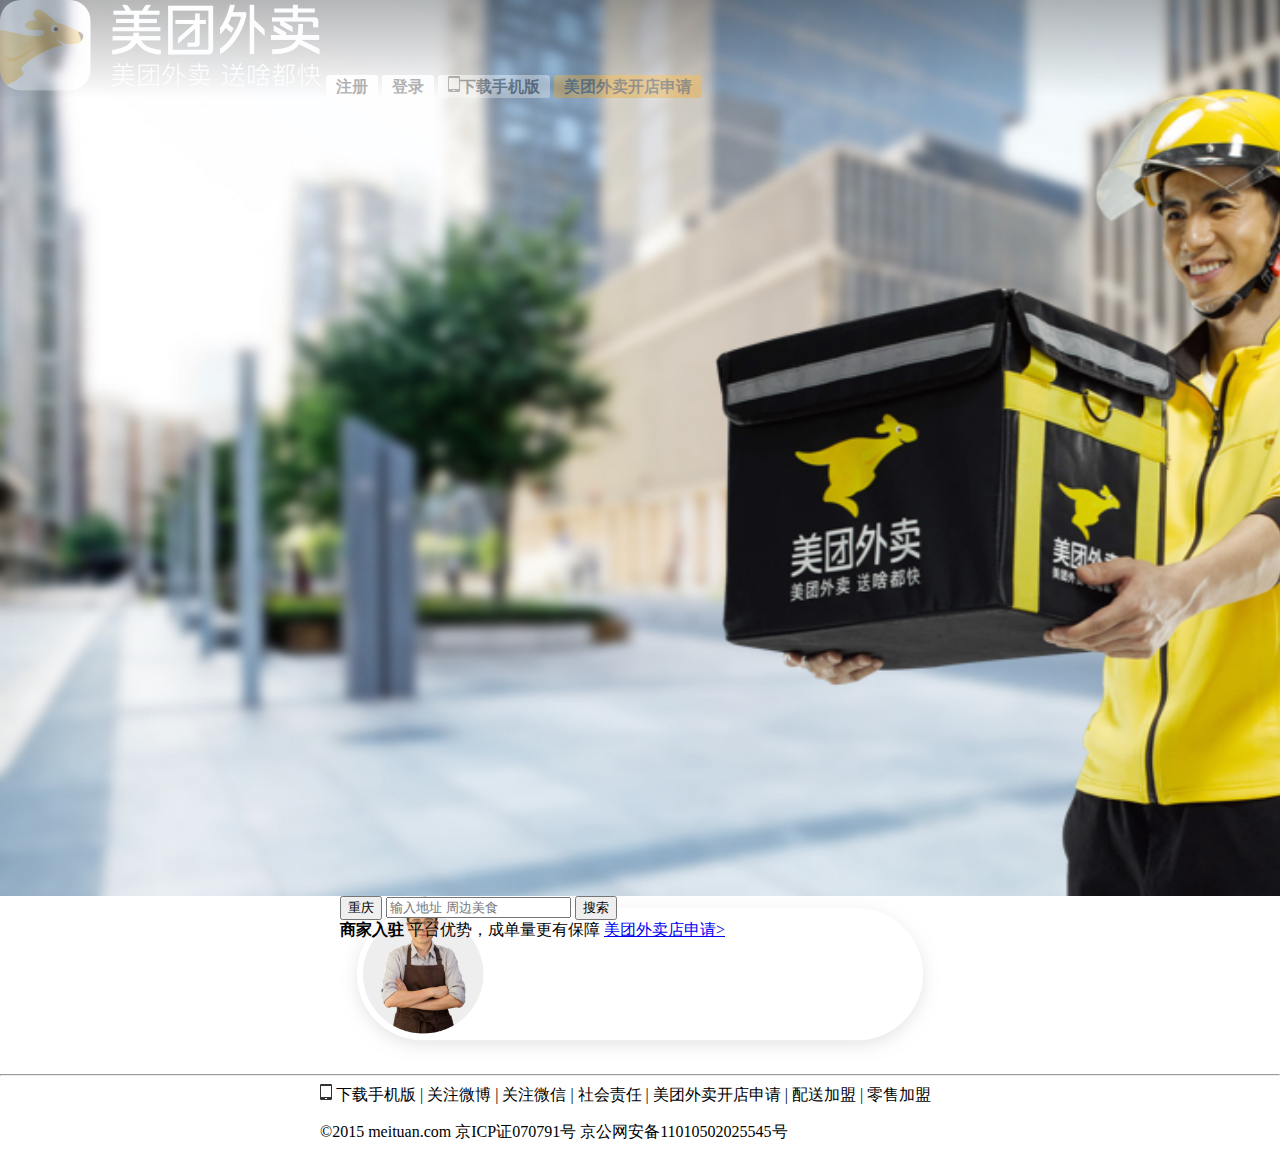
<file: public/index.html>
<!DOCTYPE html>
<html>
	<head>
		<meta charset="utf-8" />
		<title>美食生鲜_水果蔬菜_外卖网上订餐平台-美团外卖送啥都快</title>
		<link rel="shortcut icon" href="img/login/favicon_1.png" />
		<link rel="stylesheet" type="text/css" href="css/index.css"/>
	</head>
	<body>
		<div id="body">
			<div class="title">
				<img src="img/login/logo-n.png" />
				<b>
					<a href="#">注册</a>
					<a href="#">登录</a>
					<a href="#"><img src="img/login/phone.png"/>下载手机版</a>
					<a href="#">美团外卖开店申请</a>
				</b>
			</div>
		</div>
		<div class="shengqing">
			<div>
				<button>重庆</button>
				<input type="text" placeholder="输入地址 周边美食 " />
				<button>搜索</button>
			</div>
			<b>商家入驻</b>
			<span>平台优势，成单量更有保障</span>
			<a href="#">美团外卖店申请&gt;</a>
		</div>
		<hr />
		<div id="footer">
			<img src="img/login/phone.png"/>
			下载手机版 | 关注微博 | 关注微信 | 社会责任 | 美团外卖开店申请 | 配送加盟 | 零售加盟
			<p>&copy;2015&nbsp;meituan.com&nbsp;京ICP证070791号&nbsp;京公网安备11010502025545号</p>

		</div>
	</body>
</html>
</file>
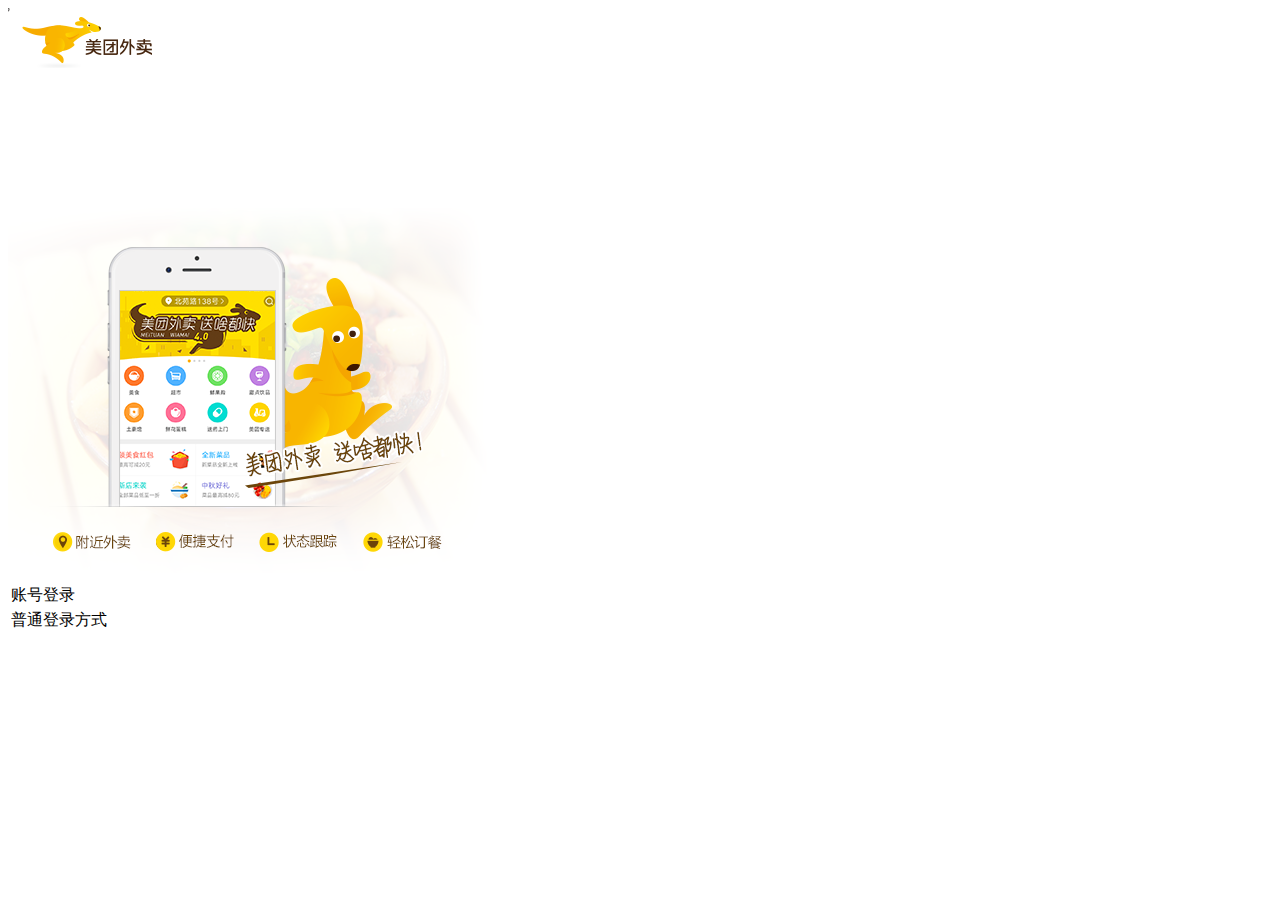
<file: public/login.html>
<!DOCTYPE html>
<html>
	<head>
		<meta charset="UTF-8">
		<title>登录 | 美团外卖</title>
		<link rel="shortcut icon"  href="img/login/login.ico"/>
		<link rel="stylesheet" type="text/css" href="css/login.css"/>
	</head>
	<body>
		<div id="body">
			<div class="title">
			</div>
			<div class="body">
				<div class="left">
					<img src="img/login/a.png"/>
				</div>
				<div class="right">
					<table>
						<tr><td>账号登录</td></tr>
						<tr><td>普通登录方式</td></tr>
					</table>
				</div>
			</div>
			
		</div>
	</body>
</html>
</file>
<file: public/css/index.css>
body{
	border: 0;
	margin: 0;
	background-attachment: fixed;
}
#body{
	position: relative;
	background:url(../img/login/bg1.jpg) 0 no-repeat; 
	background-size: cover;
	height: 56rem;
}
#body>.title{
	background-image: linear-gradient(rgba(0, 0, 0, 0.91) 0%, rgba(0, 0, 0, 0) 100%);
	opacity: .3;
}

#body>.title>b>a{
	text-decoration: none;
	padding: 3px 10px;
	border-radius: 3px;
	background-color: white;
	color: #000;
}
#body>.title>b>a:last-child{
	background-color: orange;
}
/*搜索框
#body>div:last-child{
	width: 700px;
	height: 62px;
	margin:315px auto;
	border-radius: 2px;
	background-color: white;
}
#body>div:last-child>button:first-child{
	width: 60px;
	height: 60px;
	margin:0;
	padding: 0;
	border: 0;
	background-color: white;
}
#body>div:last-child>input{
	width: 500px;
	height: 60px;
	margin:0;
	border: 0;
	border-left: #000000 1px solid; 
	background-color: white;
}
#body>div:last-child>button:last-child{
	width: 127px;
	height: 62px;
	background-color: orange;
	margin:0;
	padding: 0;
	font-size: 15px;
	letter-spacing: 7px;
	border: 1px solid orange;
}*/
/*商家入驻*/
.shengqing{
	width: 600px;
	height: 170px;
	margin: auto;
	background: url(../img/login/enter_bg.png) no-repeat;
	background-size: contain;
}
#footer{
	width: 50%;
	margin: auto;
}
</file>
<file: public/css/login.css>
.title{
	background-image: url(../img/login/tong.png);
	background-position:-390px -740px ;
	background-repeat: no-repeat;
	width: 146px;
	height: 200px;
}
</file>
